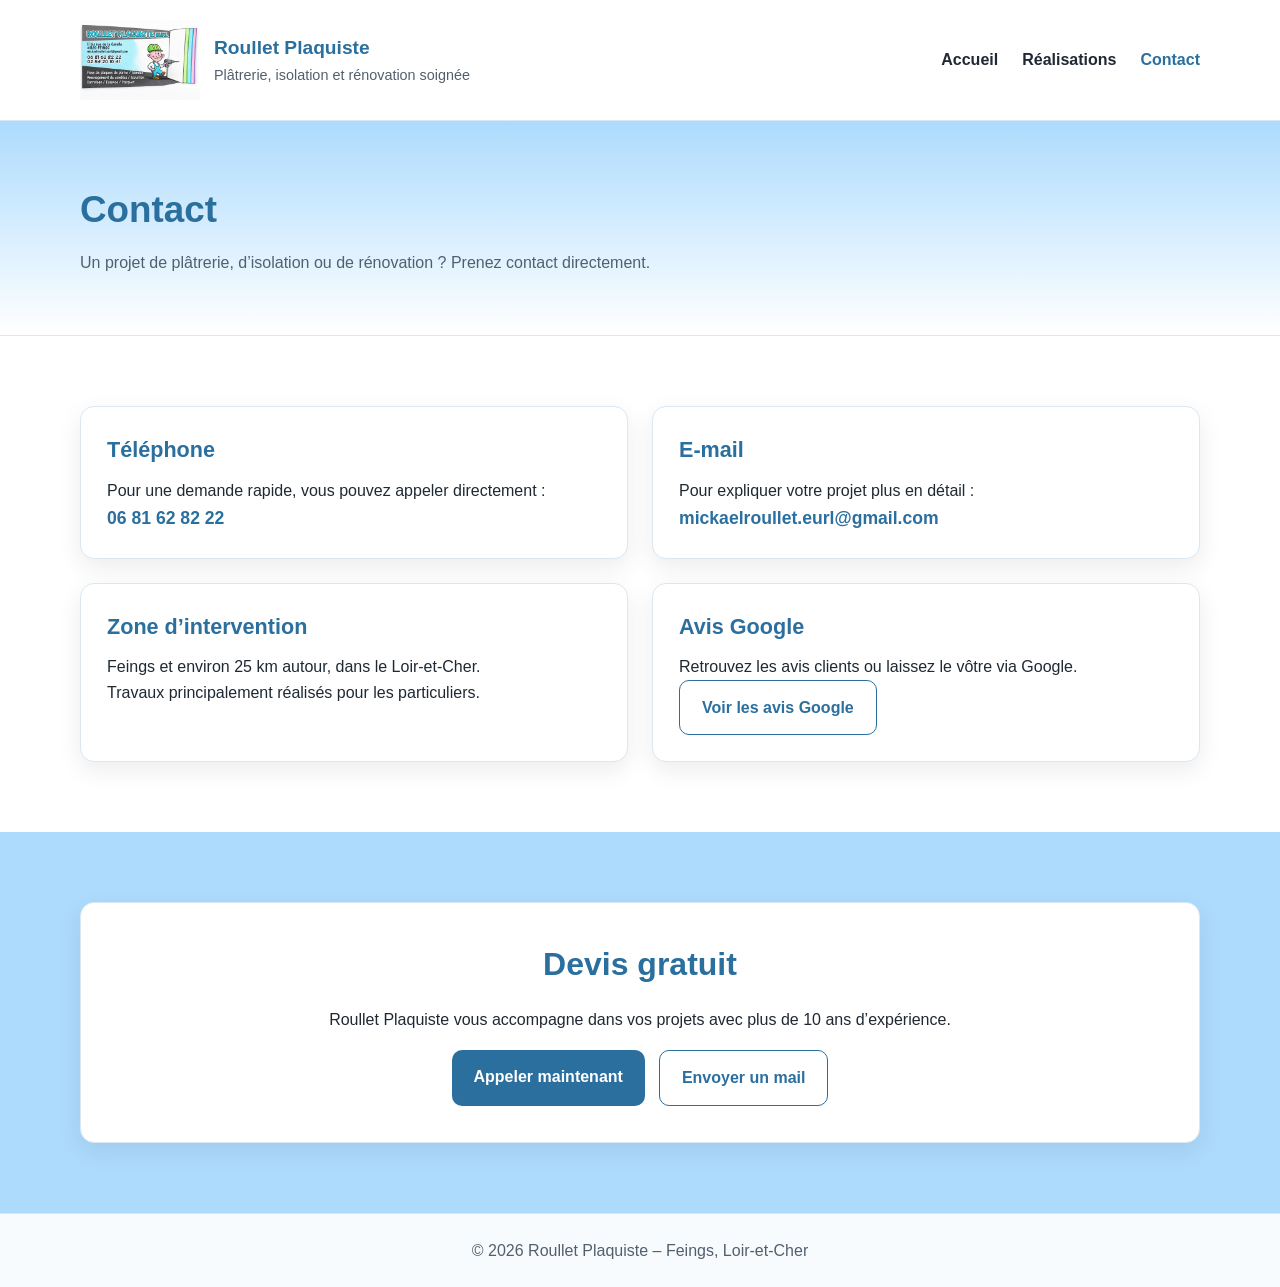
<file: contact.html>
<!DOCTYPE html>
<html lang="fr">
<head>
  <meta charset="UTF-8">
  <meta name="viewport" content="width=device-width, initial-scale=1.0">
  <title>Roullet Plaquiste | Plaquiste à Feings dans le Loir-et-Cher</title>
  <meta name="description" content="Contactez Roullet Plaquiste à Feings dans le Loir-et-Cher pour vos travaux de plâtrerie, d'isolation et de rénovation.">
  <link rel="stylesheet" href="style.css">
</head>
<body>
  <header class="site-header">
    <div class="container header-content">
      <a href="index.html" class="brand">
        <img src="assets/logo.png" alt="Logo Roullet Plaquiste" class="logo">
        <div>
          <span class="brand-name">Roullet Plaquiste</span>
          <span class="brand-tagline">Plâtrerie, isolation et rénovation soignée</span>
        </div>
      </a>

      <button class="menu-toggle" id="menu-toggle" aria-label="Ouvrir le menu">☰</button>

      <nav class="main-nav" id="main-nav">
        <a href="index.html">Accueil</a>
        <a href="realisations.html">Réalisations</a>
        <a href="contact.html" class="active">Contact</a>
      </nav>
    </div>
  </header>

  <main>
    <section class="page-banner">
      <div class="container">
        <h1>Contact</h1>
        <p>Un projet de plâtrerie, d’isolation ou de rénovation ? Prenez contact directement.</p>
      </div>
    </section>

    <section class="section">
      <div class="container contact-grid">
        <div class="contact-card">
          <h2>Téléphone</h2>
          <p>Pour une demande rapide, vous pouvez appeler directement :</p>
          <p><a class="contact-link" href="tel:0681628222">06 81 62 82 22</a></p>
        </div>

        <div class="contact-card">
          <h2>E-mail</h2>
          <p>Pour expliquer votre projet plus en détail :</p>
          <p><a class="contact-link" href="mailto:mickaelroullet.eurl@gmail.com">mickaelroullet.eurl@gmail.com</a></p>
        </div>

        <div class="contact-card">
          <h2>Zone d’intervention</h2>
          <p>Feings et environ 25 km autour, dans le Loir-et-Cher.</p>
          <p>Travaux principalement réalisés pour les particuliers.</p>
        </div>

        <div class="contact-card">
          <h2>Avis Google</h2>
          <p>Retrouvez les avis clients ou laissez le vôtre via Google.</p>
          <a class="btn btn-secondary" href="https://share.google/w9sK8zQkCO5PZzcfQ" target="_blank" rel="noopener noreferrer">
            Voir les avis Google
          </a>
        </div>
      </div>
    </section>

    <section class="section section-light">
      <div class="container cta-box">
        <h2>Devis gratuit</h2>
        <p>Roullet Plaquiste vous accompagne dans vos projets avec plus de 10 ans d’expérience.</p>
        <div class="hero-buttons">
          <a class="btn btn-primary" href="tel:0681628222">Appeler maintenant</a>
          <a class="btn btn-secondary" href="mailto:mickaelroullet.eurl@gmail.com">Envoyer un mail</a>
        </div>
      </div>
    </section>
  </main>

  <footer class="site-footer">
    <div class="container footer-content">
      <p>© <span id="year"></span> Roullet Plaquiste – Feings, Loir-et-Cher</p>
    </div>
  </footer>

  <script src="script.js"></script>
</body>
</html>
</file>
<file: style.css>
* {
  margin: 0;
  padding: 0;
  box-sizing: border-box;
}

:root {
  --blue: #5faee3;
  --blue-dark: #2b6f9e;
  --blue-light: #addbfd;
  --white: #ffffff;
  --text: #1f2933;
  --text-soft: #52606d;
  --border: #d9e8f3;
  --shadow: 0 8px 24px rgba(0, 0, 0, 0.08);
  --radius: 14px;
  --container: 1120px;
}

body {
  font-family: Arial, Helvetica, sans-serif;
  color: var(--text);
  background: var(--white);
  line-height: 1.6;
}

img {
  max-width: 100%;
  display: block;
}

a {
  text-decoration: none;
  color: inherit;
}

.container {
  width: min(92%, var(--container));
  margin: 0 auto;
}

.site-header {
  position: sticky;
  top: 0;
  z-index: 1000;
  background: rgba(255, 255, 255, 0.96);
  border-bottom: 1px solid var(--border);
  backdrop-filter: blur(8px);
}

.header-content {
  display: flex;
  align-items: center;
  justify-content: space-between;
  min-height: 84px;
  gap: 20px;
}

.brand {
  display: flex;
  align-items: center;
  gap: 14px;
}

.logo {
  width: 120px;
  height: 120px;
  object-fit: contain;
  background: var(--white);
  border-radius: 12px;
}

.brand-name {
  display: block;
  font-size: 1.2rem;
  font-weight: 700;
  color: var(--blue-dark);
}

.brand-tagline {
  display: block;
  font-size: 0.9rem;
  color: var(--text-soft);
}

.main-nav {
  display: flex;
  align-items: center;
  gap: 24px;
}

.main-nav a {
  font-weight: 600;
  color: var(--text);
  transition: color 0.2s ease;
}

.main-nav a:hover,
.main-nav a.active {
  color: var(--blue-dark);
}

.menu-toggle {
  display: none;
  border: none;
  background: none;
  font-size: 1.8rem;
  cursor: pointer;
}

.hero {
  padding: 70px 0;
  background: linear-gradient(to bottom, var(--blue-light), var(--white));
}

.hero-content {
  display: grid;
  grid-template-columns: 1.1fr 0.9fr;
  gap: 40px;
  align-items: center;
}

.hero-location {
  display: inline-block;
  margin-bottom: 12px;
  padding: 8px 14px;
  background: var(--white);
  border: 1px solid var(--border);
  border-radius: 999px;
  font-weight: 600;
  color: var(--blue-dark);
}

.hero h1 {
  font-size: 2.4rem;
  line-height: 1.2;
  margin-bottom: 18px;
}

.hero p {
  color: var(--text-soft);
  margin-bottom: 20px;
}

.hero-image img {
  border-radius: var(--radius);
  box-shadow: var(--shadow);
  min-height: 320px;
  object-fit: cover;
}

.hero-buttons {
  display: flex;
  flex-wrap: wrap;
  gap: 14px;
  margin-top: 18px;
  justify-content: center;
}

.btn {
  display: inline-block;
  padding: 14px 22px;
  border-radius: 10px;
  font-weight: 700;
  transition: transform 0.2s ease, opacity 0.2s ease;
}

.btn:hover {
  transform: translateY(-2px);
  opacity: 0.95;
}

.btn-primary {
  background: var(--blue-dark);
  color: var(--white);
}

.btn-secondary {
  background: var(--white);
  color: var(--blue-dark);
  border: 1px solid var(--blue-dark);
}

.section {
  padding: 70px 0;
}

.section-light {
  background: var(--blue-light);
}

.section h2 {
  font-size: 2rem;
  margin-bottom: 16px;
  color: var(--blue-dark);
}

.section-intro {
  max-width: 760px;
  color: var(--text-soft);
  margin-bottom: 28px;
}

.cards {
  display: grid;
  grid-template-columns: repeat(4, 1fr);
  gap: 22px;
}

.card {
  background: var(--white);
  border: 1px solid var(--border);
  border-radius: var(--radius);
  padding: 24px;
  box-shadow: var(--shadow);
}

.card h3 {
  margin-bottom: 10px;
  color: var(--blue-dark);
}

.qualities {
  display: grid;
  grid-template-columns: repeat(2, 1fr);
  gap: 18px;
}

.quality {
  display: flex;
  align-items: flex-start;
  gap: 12px;
  background: var(--white);
  border: 1px solid var(--border);
  border-radius: var(--radius);
  padding: 20px;
}

.quality span {
  font-size: 1.4rem;
  color: var(--blue-dark);
  line-height: 1;
}

.gallery-preview {
  display: grid;
  grid-template-columns: repeat(3, 1fr);
  gap: 18px;
  margin-top: 24px;
}

.gallery-preview img,
.gallery-card img {
  width: 100%;
  height: 260px;
  object-fit: cover;
  border-radius: var(--radius);
  box-shadow: var(--shadow);
}

.section-header {
  display: flex;
  align-items: end;
  justify-content: space-between;
  gap: 20px;
  flex-wrap: wrap;
}

.cta-section {
  padding-top: 65px;
  background: var(--blue-light);
}

.cta-box {
  text-align: center;
  background: var(--white);
  border: 1px solid var(--border);
  border-radius: var(--radius);
  padding: 36px 24px;
  box-shadow: var(--shadow);
}

.page-banner {
  padding: 60px 0;
  background: linear-gradient(to bottom, var(--blue-light), var(--white));
  border-bottom: 1px solid var(--border);
}

.page-banner h1 {
  font-size: 2.3rem;
  color: var(--blue-dark);
  margin-bottom: 10px;
}

.page-banner p {
  color: var(--text-soft);
}

.gallery-grid {
  display: grid;
  grid-template-columns: repeat(3, 1fr);
  gap: 24px;
}

.gallery-card {
  background: var(--white);
  border: 1px solid var(--border);
  border-radius: var(--radius);
  padding: 14px;
  box-shadow: var(--shadow);
}

.gallery-card figcaption {
  padding-top: 12px;
  font-weight: 600;
  color: var(--blue-dark);
}

.contact-grid {
  display: grid;
  grid-template-columns: repeat(2, 1fr);
  gap: 24px;
}

.contact-card {
  background: var(--white);
  border: 1px solid var(--border);
  border-radius: var(--radius);
  padding: 26px;
  box-shadow: var(--shadow);
}

.contact-card h2 {
  font-size: 1.35rem;
  margin-bottom: 10px;
}

.contact-link {
  font-size: 1.1rem;
  font-weight: 700;
  color: var(--blue-dark);
  word-break: break-word;
}

.small-note {
  margin-top: 10px;
  font-size: 0.9rem;
  color: var(--text-soft);
}

.site-footer {
  background: #f8fbfe;
  border-top: 1px solid var(--border);
  text-align: center;
  padding: 24px 0;
}

.footer-content {
  display: flex;
  flex-direction: column;
  align-items: center;
  justify-content: center;
  gap: 8px;
  flex-wrap: wrap;
  color: var(--text-soft);
  text-align: center;
}

@media (max-width: 960px) {
  .hero-content,
  .cards,
  .gallery-grid,
  .contact-grid,
  .qualities,
  .gallery-preview {
    grid-template-columns: 1fr 1fr;
  }

  .hero-content {
    grid-template-columns: 1fr;
  }
}

@media (max-width: 700px) {
  .menu-toggle {
    display: block;
  }

  .main-nav {
    display: none;
    position: absolute;
    top: 84px;
    right: 4%;
    background: var(--white);
    border: 1px solid var(--border);
    border-radius: 12px;
    box-shadow: var(--shadow);
    padding: 16px;
    flex-direction: column;
    align-items: flex-start;
    min-width: 200px;
  }

  .main-nav.open {
    display: flex;
  }

  .hero h1 {
    font-size: 2rem;
  }

  .cards,
  .gallery-grid,
  .contact-grid,
  .qualities,
  .gallery-preview {
    grid-template-columns: 1fr;
  }

  .section,
  .hero,
  .page-banner {
    padding: 50px 0;
  }
}
</file>
